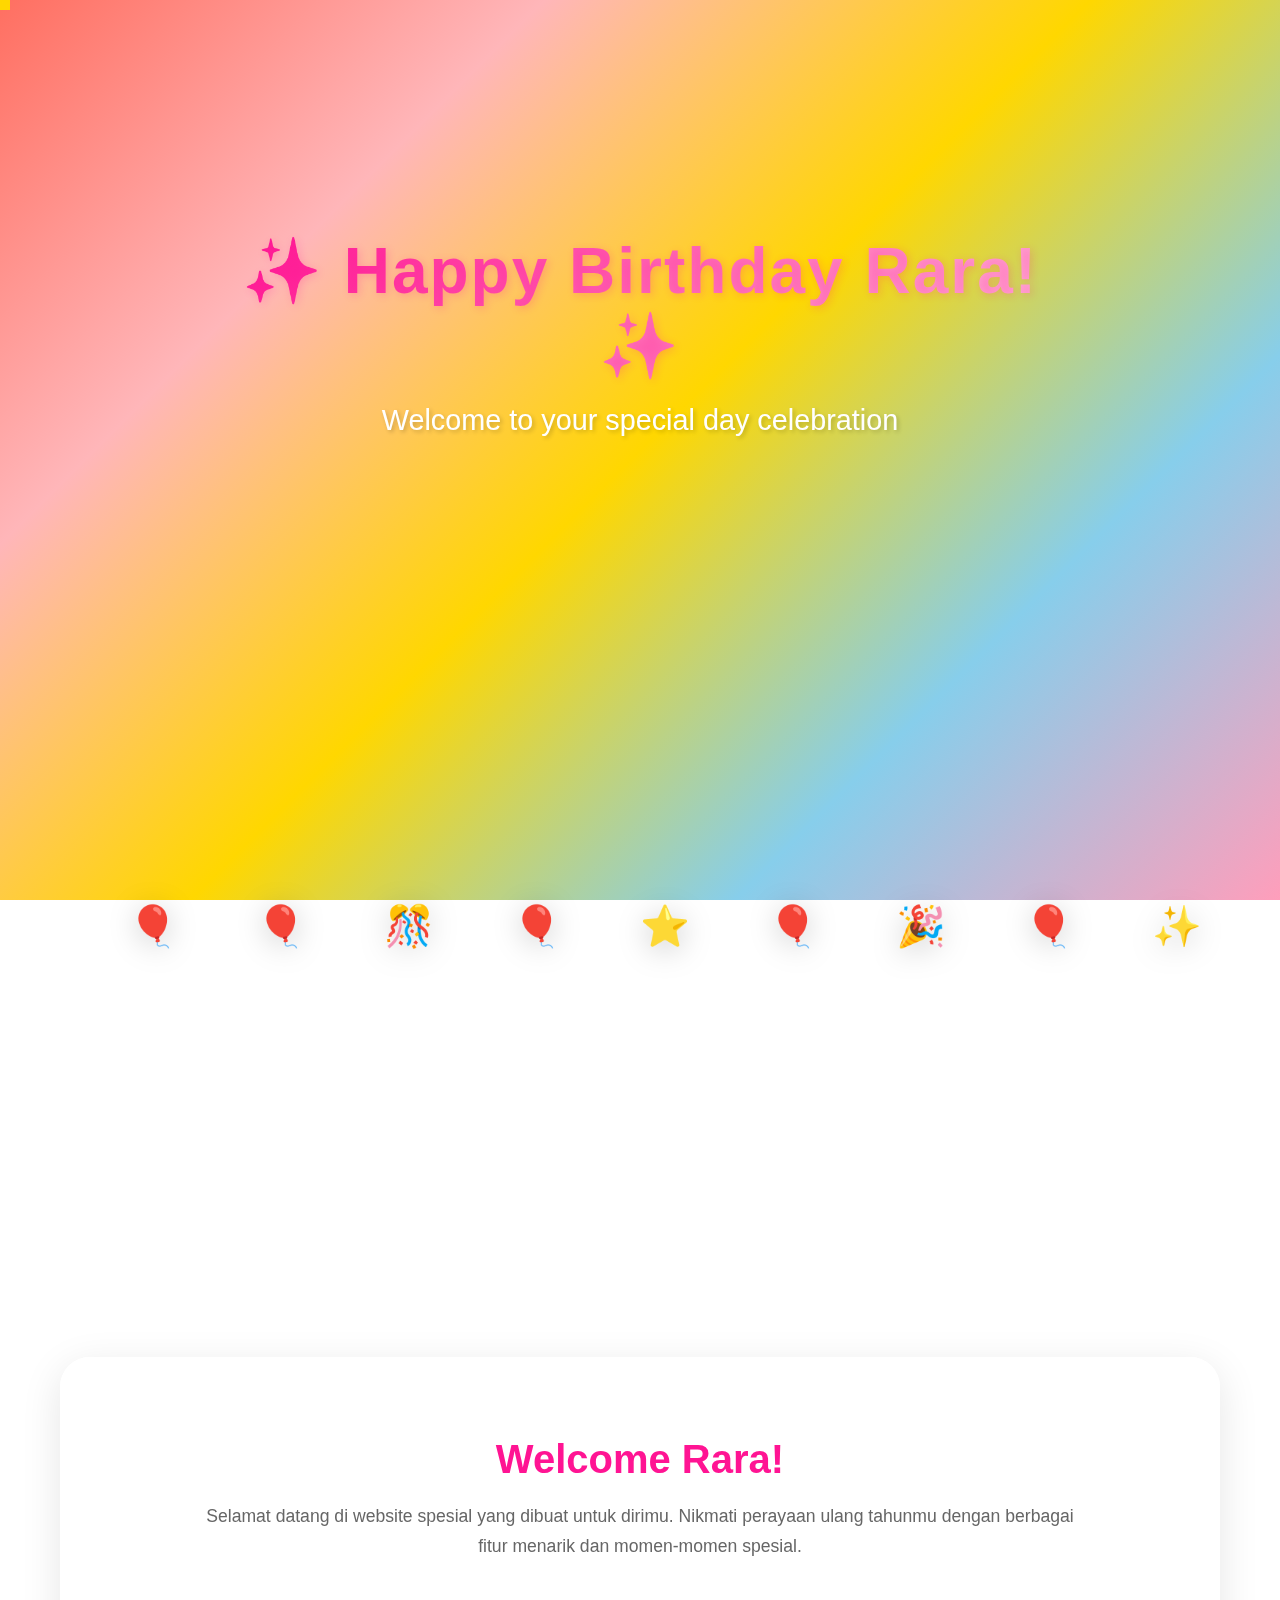
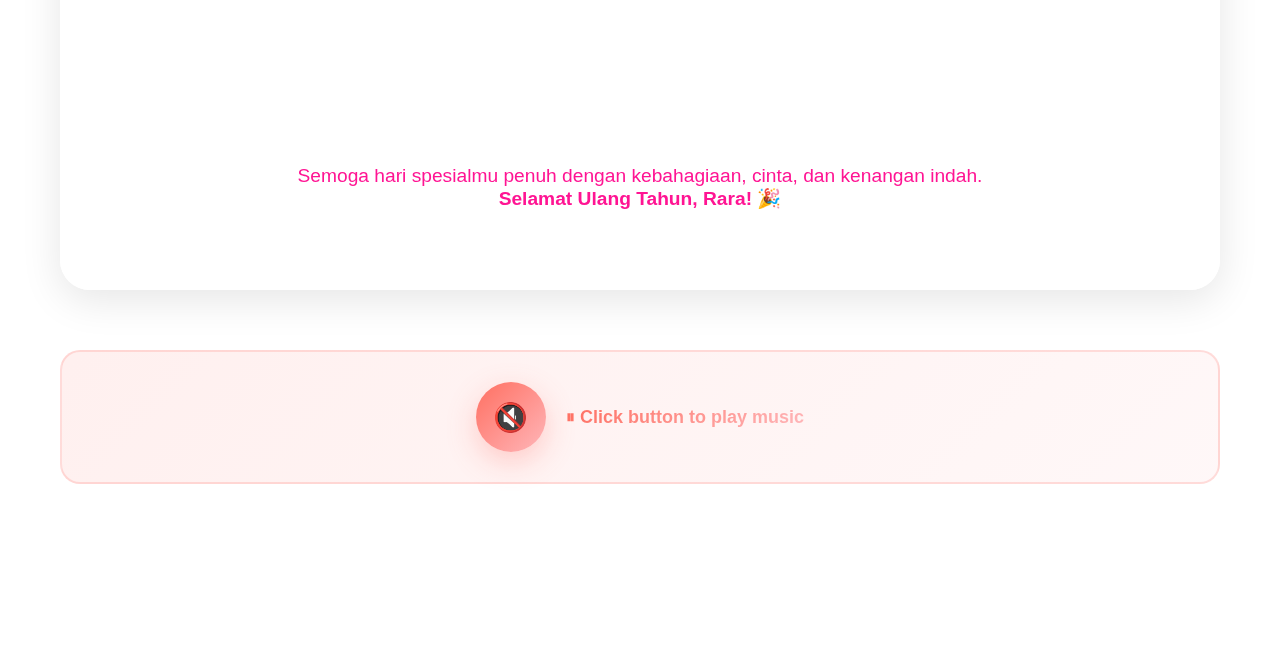
<file: index.html>
<!DOCTYPE html>
<html lang="id">
<head>
    <meta charset="UTF-8">
    <meta name="viewport" content="width=device-width, initial-scale=1.0">
    <meta name="description" content="Welcome to Rara's Special Birthday Site">
    <title>✨ Welcome To Rara's Special Day ✨</title>
    <link rel="stylesheet" href="landing-style.css">
</head>
<body>
    <!-- Floating Balloons -->
    <div class="balloon" style="left: 10%;">🎈</div>
    <div class="balloon" style="left: 20%; animation-delay: 0.5s;">🎈</div>
    <div class="balloon" style="left: 30%; animation-delay: 1s;">🎊</div>
    <div class="balloon" style="left: 40%; animation-delay: 1.5s;">🎈</div>
    <div class="balloon" style="left: 50%; animation-delay: 2s;">⭐</div>
    <div class="balloon" style="left: 60%; animation-delay: 2.5s;">🎈</div>
    <div class="balloon" style="left: 70%; animation-delay: 1.2s;">🎉</div>
    <div class="balloon" style="left: 80%; animation-delay: 1.8s;">🎈</div>
    <div class="balloon" style="left: 90%; animation-delay: 0.8s;">✨</div>

    <!-- Confetti Container -->
    <div class="confetti-container">
        <div class="confetti confetti-1"></div>
        <div class="confetti confetti-2"></div>
        <div class="confetti confetti-3"></div>
        <div class="confetti confetti-4"></div>
        <div class="confetti confetti-5"></div>
        <div class="confetti confetti-1"></div>
        <div class="confetti confetti-2"></div>
        <div class="confetti confetti-3"></div>
        <div class="confetti confetti-4"></div>
        <div class="confetti confetti-5"></div>
    </div>

    <div class="container">
        <!-- Hero Section -->
        <section class="hero">
            <div class="hero-content">
                <h1 class="main-title">✨ Happy Birthday Rara! ✨</h1>
                <p class="subtitle">Welcome to your special day celebration</p>
            </div>
        </section>

        <!-- Navigation Cards -->
        <section class="nav-section">
            <div class="nav-cards">
                <!-- Birthday Page Card -->
                <div class="nav-card birthday-card">
                    <div class="card-icon">🎉</div>
                    <h2>Birthday Party</h2>
                    <p>Rayakan hari istimewamu dengan penuh kegembiraan, musik, dan kenangan indah.</p>
                    <ul class="features">
                        <li>🎵 Background music</li>
                        <li>📸 Photo gallery</li>
                    </ul>
                    <a href="bday.html" class="btn btn-primary">Enter</a>
                </div>
            </div>
        </section>

        <!-- Info Section -->
        <section class="info-section">
            <div class="info-content">
                <h2>Welcome Rara! </h2>
                <p>
                    Selamat datang di website spesial yang dibuat untuk dirimu.
                    Nikmati perayaan ulang tahunmu dengan berbagai fitur menarik dan momen-momen spesial.
                </p>
                <div class="info-grid">
                    <div class="info-card">
                        <h3>🎂 Halaman Birthday</h3>
                        <p>Tempat untuk merayakan hari spesialmu dengan penuh kegembiraan, musik indah, dan efek perayaan yang menakjubkan.</p>
                    </div>
                </div>
                <p class="closing-message">
                    Semoga hari spesialmu penuh dengan kebahagiaan, cinta, dan kenangan indah.
                    <br><strong>Selamat Ulang Tahun, Rara! 🎉</strong>
                </p>
            </div>
        </section>

        <!-- Music Control Section -->
        <section class="music-control">
            <button class="music-button" onclick="toggleBackgroundMusic()">
                <span class="music-icon" id="musicIcon">🔇</span>
            </button>
            <div class="music-status" id="audioStatus">🎵 Music Playing...</div>
        </section>

        <audio id="backgroundMusic" preload="auto" loop autoplay>
            <source src="audio/hbd.mp3" type="audio/mpeg">
            <source src="audio/hbd.ogg" type="audio/ogg">
        </audio>

        <!-- Footer -->
        <footer class="footer">
            <p>Made  for Rara's Special Day | 2026</p>
        </footer>
    </div>

    <script>
        // Background Music Control
        let isMusicPlaying = true;

        function toggleBackgroundMusic() {
            const audio = document.getElementById('backgroundMusic');
            const icon = document.getElementById('musicIcon');
            const status = document.getElementById('audioStatus');
            
            if (isMusicPlaying) {
                audio.pause();
                isMusicPlaying = false;
                icon.textContent = '🔊';
                status.textContent = '⏸ Music Paused';
            } else {
                audio.play().catch(err => {
                    console.log('Play error:', err);
                });
                isMusicPlaying = true;
                icon.textContent = '🔇';
                status.textContent = '🎵 Music Playing...';
            }
        }

        // Initialize on page load
        window.addEventListener('load', () => {
            const audio = document.getElementById('backgroundMusic');
            const icon = document.getElementById('musicIcon');
            const status = document.getElementById('audioStatus');
            
            audio.play().catch(err => {
                console.log('Autoplay blocked:', err);
                status.textContent = '⏸ Click button to play music';
                isMusicPlaying = false;
            });
        });

        // Smooth scroll animation
        document.querySelectorAll('a[href^="#"]').forEach(anchor => {
            anchor.addEventListener('click', function (e) {
                e.preventDefault();
                const target = document.querySelector(this.getAttribute('href'));
                if (target) {
                    target.scrollIntoView({ behavior: 'smooth' });
                }
            });
        });

        // Animate cards on scroll
        const observerOptions = {
            threshold: 0.1,
            rootMargin: '0px 0px -100px 0px'
        };

        const observer = new IntersectionObserver(function (entries) {
            entries.forEach(entry => {
                if (entry.isIntersecting) {
                    entry.target.classList.add('animate-in');
                    observer.unobserve(entry.target);
                }
            });
        }, observerOptions);

        document.querySelectorAll('.nav-card, .info-card').forEach(el => {
            observer.observe(el);
        });
    </script>
</body>
</html>
</file>
<file: landing-style.css>
* {
    margin: 0;
    padding: 0;
    box-sizing: border-box;
}

body {
    font-family: 'Segoe UI', Tahoma, Geneva, Verdana, sans-serif;
    background: linear-gradient(135deg, #FF6F61 0%, #FFB6B9 25%, #FFD700 50%, #87CEEB 75%, #FF9EBB 100%);
    background-attachment: fixed;
    min-height: 100vh;
    color: #333;
    overflow-x: hidden;
}

/* Floating Balloons */
.balloon {
    position: fixed;
    font-size: 40px;
    bottom: -50px;
    animation: float-up 8s ease-in infinite;
    z-index: 5;
    filter: drop-shadow(0 5px 15px rgba(0, 0, 0, 0.2));
}

@keyframes float-up {
    0% {
        bottom: -50px;
        opacity: 1;
    }
    90% {
        opacity: 1;
    }
    100% {
        bottom: 110vh;
        opacity: 0;
    }
}

/* Confetti Container */
.confetti-container {
    position: fixed;
    top: 0;
    left: 0;
    width: 100%;
    height: 100%;
    pointer-events: none;
    z-index: 4;
}

.confetti {
    position: absolute;
    width: 10px;
    height: 10px;
    background-color: #FFD700;
    opacity: 0.8;
}

/* Container */
.container {
    max-width: 1200px;
    margin: 0 auto;
    padding: 20px;
    position: relative;
    z-index: 10;
}

/* Hero Section */
.hero {
    min-height: 70vh;
    display: flex;
    align-items: center;
    justify-content: center;
    text-align: center;
    padding: 60px 20px;
    animation: slideDown 0.8s ease-out;
}

.hero-content {
    max-width: 800px;
}

.main-title {
    font-size: 4rem;
    font-weight: 900;
    background: linear-gradient(135deg, #FF1493, #FF69B4, #FFB6D9);
    -webkit-background-clip: text;
    -webkit-text-fill-color: transparent;
    background-clip: text;
    margin-bottom: 20px;
    text-shadow: 2px 2px 8px rgba(255, 20, 147, 0.2);
    letter-spacing: 2px;
}

.subtitle {
    font-size: 1.8rem;
    color: white;
    font-weight: 300;
    text-shadow: 2px 2px 4px rgba(0, 0, 0, 0.2);
}

@keyframes slideDown {
    from {
        opacity: 0;
        transform: translateY(-30px);
    }
    to {
        opacity: 1;
        transform: translateY(0);
    }
}

/* Navigation Section */
.nav-section {
    padding: 60px 20px;
    margin: 40px 0;
}

.nav-cards {
    display: grid;
    grid-template-columns: 1fr;
    gap: 40px;
    margin: 0 auto;
    max-width: 500px;
}

.nav-card {
    background: white;
    border-radius: 20px;
    padding: 40px 30px;
    text-align: center;
    box-shadow: 0 10px 40px rgba(0, 0, 0, 0.1);
    transition: all 0.4s cubic-bezier(0.34, 1.56, 0.64, 1);
    transform: translateY(30px);
    opacity: 0;
}

.nav-card.animate-in {
    transform: translateY(0);
    opacity: 1;
}

.nav-card:hover {
    transform: translateY(-15px);
    box-shadow: 0 20px 60px rgba(0, 0, 0, 0.15);
}

.card-icon {
    font-size: 4rem;
    margin-bottom: 20px;
    display: block;
    animation: float 3s ease-in-out infinite;
}

.nav-card h2 {
    font-size: 2rem;
    margin-bottom: 15px;
    color: #333;
}

.nav-card p {
    font-size: 1rem;
    color: #666;
    margin-bottom: 25px;
    line-height: 1.6;
}

.features {
    list-style: none;
    margin: 25px 0;
    text-align: left;
    background: #f9f9f9;
    padding: 20px;
    border-radius: 10px;
}

.features li {
    padding: 8px 0;
    color: #666;
    font-size: 0.95rem;
}

/* Buttons */
.btn {
    display: inline-block;
    padding: 15px 40px;
    border: none;
    border-radius: 50px;
    font-size: 1.1rem;
    font-weight: 700;
    text-decoration: none;
    transition: all 0.3s cubic-bezier(0.34, 1.56, 0.64, 1);
    cursor: pointer;
    text-transform: uppercase;
    letter-spacing: 1px;
    box-shadow: 0 8px 25px rgba(0, 0, 0, 0.15);
}

.btn-primary {
    background: linear-gradient(135deg, #FF69B4, #FFB6D9);
    color: white;
}

.btn-primary:hover {
    transform: translateY(-5px);
    box-shadow: 0 15px 40px rgba(255, 105, 180, 0.4);
}

/* Info Section */
.info-section {
    padding: 80px 20px;
    background: rgba(255, 255, 255, 0.95);
    border-radius: 30px;
    margin: 60px 0;
    box-shadow: 0 10px 40px rgba(0, 0, 0, 0.1);
}

.info-content {
    max-width: 900px;
    margin: 0 auto;
}

.info-section h2 {
    font-size: 2.5rem;
    color: #FF1493;
    text-align: center;
    margin-bottom: 20px;
}

.info-section > .info-content > p:first-of-type {
    text-align: center;
    font-size: 1.1rem;
    color: #666;
    margin-bottom: 40px;
    line-height: 1.7;
}

.info-grid {
    display: grid;
    grid-template-columns: 1fr;
    gap: 30px;
    margin: 40px 0;
}

.info-card {
    background: linear-gradient(135deg, #FFB6D9, #FFC0CB);
    padding: 30px;
    border-radius: 15px;
    transform: translateY(20px);
    opacity: 0;
    transition: all 0.6s ease-out;
}

.info-card.animate-in {
    transform: translateY(0);
    opacity: 1;
}

.info-card:hover {
    transform: translateY(-5px);
    box-shadow: 0 10px 30px rgba(255, 105, 180, 0.2);
}

.info-card h3 {
    color: #FF1493;
    margin-bottom: 15px;
    font-size: 1.3rem;
}

.info-card p {
    color: #555;
    line-height: 1.6;
    font-size: 0.95rem;
}

.closing-message {
    text-align: center;
    font-size: 1.2rem;
    color: #FF1493;
    margin-top: 40px;
    font-weight: 500;
}

/* Music Control Section */
.music-control {
    display: flex;
    align-items: center;
    justify-content: center;
    gap: 20px;
    padding: 30px;
    background: linear-gradient(135deg, rgba(255, 107, 97, 0.1), rgba(255, 182, 185, 0.1));
    border-radius: 20px;
    margin: 40px 0;
    backdrop-filter: blur(10px);
    border: 2px solid rgba(255, 107, 97, 0.2);
}

.music-button {
    width: 70px;
    height: 70px;
    border: none;
    border-radius: 50%;
    background: linear-gradient(135deg, #FF6F61, #FFB6B9);
    cursor: pointer;
    display: flex;
    align-items: center;
    justify-content: center;
    font-size: 28px;
    transition: all 0.3s cubic-bezier(0.34, 1.56, 0.64, 1);
    box-shadow: 0 10px 30px rgba(255, 107, 97, 0.3);
}

.music-button:hover {
    transform: scale(1.1) translateY(-5px);
    box-shadow: 0 15px 40px rgba(255, 107, 97, 0.5);
}

.music-button:active {
    transform: scale(0.95);
}

.music-icon {
    display: flex;
    align-items: center;
    justify-content: center;
    transition: all 0.3s ease-out;
}

.music-status {
    font-size: 18px;
    font-weight: 600;
    background: linear-gradient(135deg, #FF6F61, #FFB6B9);
    -webkit-background-clip: text;
    -webkit-text-fill-color: transparent;
    background-clip: text;
    animation: pulse-text 2s ease-in-out infinite;
}

@keyframes pulse-text {
    0%, 100% {
        opacity: 1;
    }
    50% {
        opacity: 0.7;
    }
}

/* Footer */
.footer {
    text-align: center;
    padding: 40px 20px;
    color: white;
    font-weight: 500;
    margin-top: 60px;
}

/* Responsive Design */
@media (max-width: 768px) {
    .main-title {
        font-size: 2.5rem;
    }

    .subtitle {
        font-size: 1.3rem;
    }

    .nav-card {
        padding: 30px 20px;
    }

    .info-section {
        padding: 40px 20px;
    }

    .info-section h2 {
        font-size: 1.8rem;
    }
}

@media (max-width: 480px) {
    .hero {
        min-height: 60vh;
        padding: 40px 20px;
    }

    .main-title {
        font-size: 2rem;
    }

    .subtitle {
        font-size: 1rem;
    }

    .nav-card {
        padding: 20px 15px;
    }

    .nav-card h2 {
        font-size: 1.5rem;
    }

    .features {
        font-size: 0.85rem;
        padding: 15px;
    }

    .btn {
        padding: 12px 30px;
        font-size: 0.9rem;
    }
}

@keyframes float {
    0%, 100% {
        transform: translateY(0px);
    }
    50% {
        transform: translateY(-20px);
    }
}
</file>
